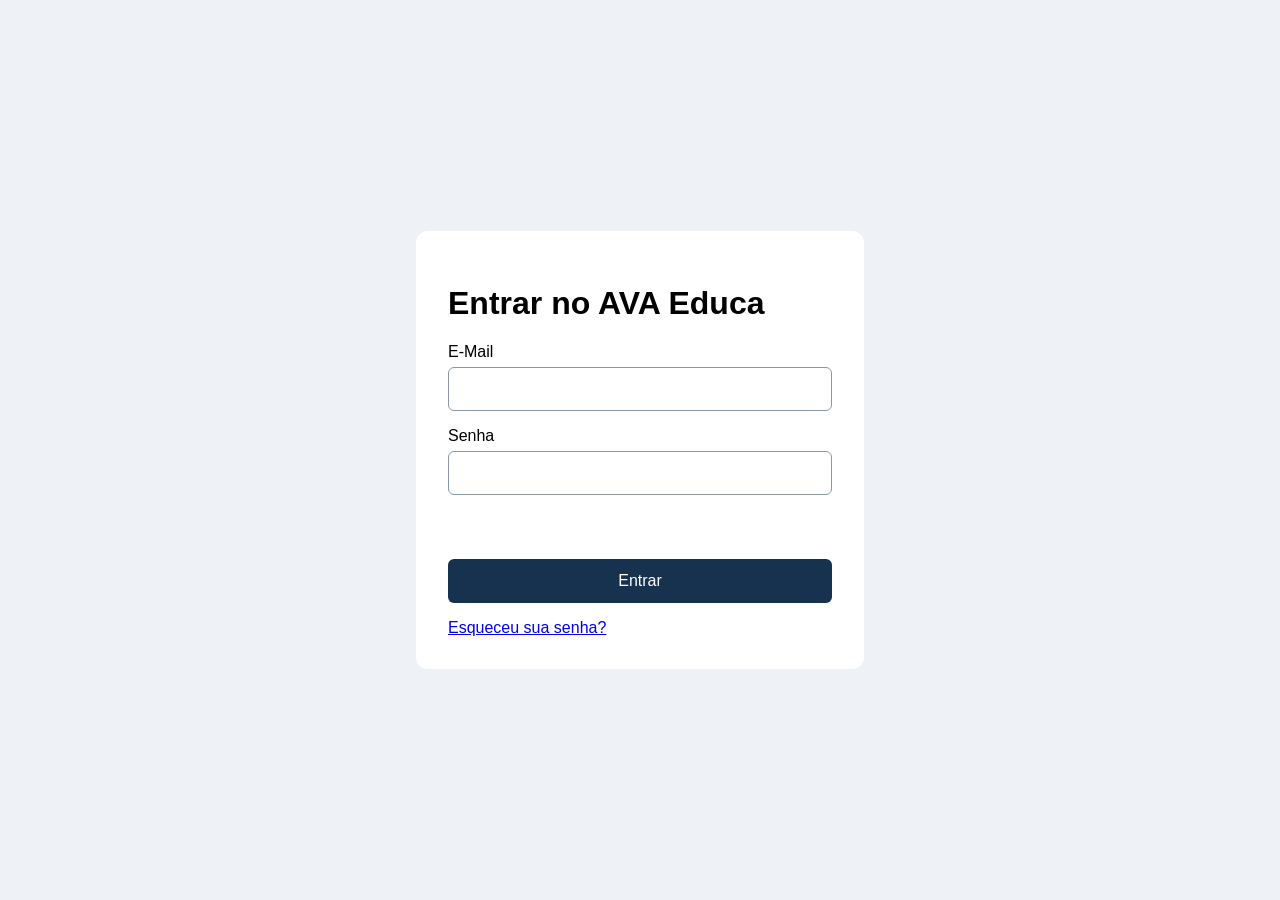
<file: index.html>
<!DOCTYPE html>
<html lang="pt-br">
<head>
    <meta charset="UTF-8">
    <meta name="viewport" content="width=device-width, initial-scale=1.0">
    <title>AVA EDUCA</title>
    <script src="./js/app.js" defer></script>
</head>
<body>

    <p>Redirecionamento para o login....</p>
    
</body>
</html>
</file>
<file: css/layout.css>
body {
  margin: 0;
  font-family: Arial, sans-serif;
}

.pagina-dashboard {
  min-height: 100vh;
  min-height: 100dvh;
  display: grid;
  grid-template-rows: auto 1fr;
}

.cabecalho {
  display: flex;
  justify-content: space-between;
  align-items: center;
  gap: 16px;
  padding: 16px 24px;
  background-color: #16324f;
  color: white;
}

.cabecalho__sistema {
  font-size: 20px;
  font-weight: bold;
}

.cabecalho__usuario {
  text-align: right;
  overflow-wrap: anywhere;
  min-width: 0;
}
.layout {
  display: flex;
}

.menu-lateral {
  width: 220px;
  flex-shrink: 0;
  padding: 16px;
  box-sizing: border-box;
  background-color: #eef2f6;
}

.menu-lateral nav {
  display: flex;
  flex-direction: column;
  gap: 12px;
}

.menu-lateral a,
.menu-lateral button {
  display: block;
  padding: 12px;
  border: 0;
  border-radius: 6px;
  background-color: #16324f;
  color: white;
  font: inherit;
  text-align: left;
  text-decoration: none;
  cursor: pointer;
}

.menu-lateral a:hover,
.menu-lateral button:not(:disabled):hover {
  background-color: #244d73;
}

.menu-lateral button:disabled {
  background-color: #d8dee5;
  color: #59636e;
  cursor: not-allowed;
}

.conteudo {
  flex: 1;
  min-width: 0;
  padding: 24px;
}

@media (width < 768px) {
  .layout {
    flex-direction: column;
  }

  .menu-lateral {
    width: 100%;
  }

}

.lista-cursos {
  display: grid;
  grid-template-columns: repeat(auto-fit, minmax(min(100%, 250px), 1fr));
  gap: 28px;
}

.card-curso {
  padding: 20px;
  border: 1px solid #d8dee5;
  border-radius: 8px;
  background-color: white;
  box-shadow: 0 2px 6px rgba(0, 0, 0, 0.08);
  overflow-wrap: anywhere;
}

.card-curso h3 {
  margin-top: 0;
  color: #16324f;
}

.card-curso p {
  margin: 8px 0;
  color: #394957;
}

*,
*::before,
*::after {
  box-sizing: border-box;
}

input,
select,
button {
  font: inherit;
}

input,
select {
  width: 100%;
  min-width: 0;
  padding: 0.75rem;
  border: 1px solid #8b98a5;
  border-radius: 0.375rem;
  background-color: white;
}

label {
  display: block;
  margin-bottom: 0.375rem;
}

input:focus-visible,
select:focus-visible,
button:focus-visible,
a:focus-visible {
  outline: 3px solid #2870b5;
  outline-offset: 3px;
}

.pagina-login {
  min-height: 100vh;
  display: grid;
  place-items: center;
  padding: 1rem;
  background-color: #eef2f6;
}

.pagina-login main {
  width: 100%;
  max-width: 28rem;
  padding: clamp(1rem, 4vw, 2rem);
  border-radius: 0.75rem;
  background-color: white;
}

.pagina-login h1 {
  font-size: clamp(1.5rem, 5vw, 2rem);
}

#form-login {
  display: grid;
  gap: 1rem;
}

#form-aluno {
  width: 100%;
  max-width: 65rem;
  display: grid;
  gap: 1.25rem;
}

#form-aluno fieldset {
  min-width: 0;
  margin: 0;
  padding: 1rem;
  border: 1px solid #8b98a5;
  border-radius: 0.5rem;
  display: grid;
  grid-template-columns: minmax(0, 1fr);
  gap: 1rem;
}

#form-aluno fieldset > div {
  min-width: 0;
}

#form-aluno legend {
  padding: 0 0.5rem;
  font-weight: bold;
}

#feedback-cep {
  grid-column: 1 / -1;
}

#feedback,
#feedback-aluno,
#feedback-cep {
  overflow-wrap: anywhere;
}

#botao-entrar,
#botao-salvar {
  min-height: 2.75rem;
  padding: 0.75rem 1.5rem;
  border: 0;
  border-radius: 0.375rem;
  background-color: #16324f;
  color: white;
  cursor: pointer;
}

#botao-entrar:disabled,
#botao-salvar:disabled {
  opacity: 0.6;
  cursor: not-allowed;
}

@media (min-width: 768px) {
  #form-aluno fieldset {
    grid-template-columns: repeat(2, minmax(0, 1fr));
  }

  #botao-salvar {
    justify-self: start;
  }
}
</file>
